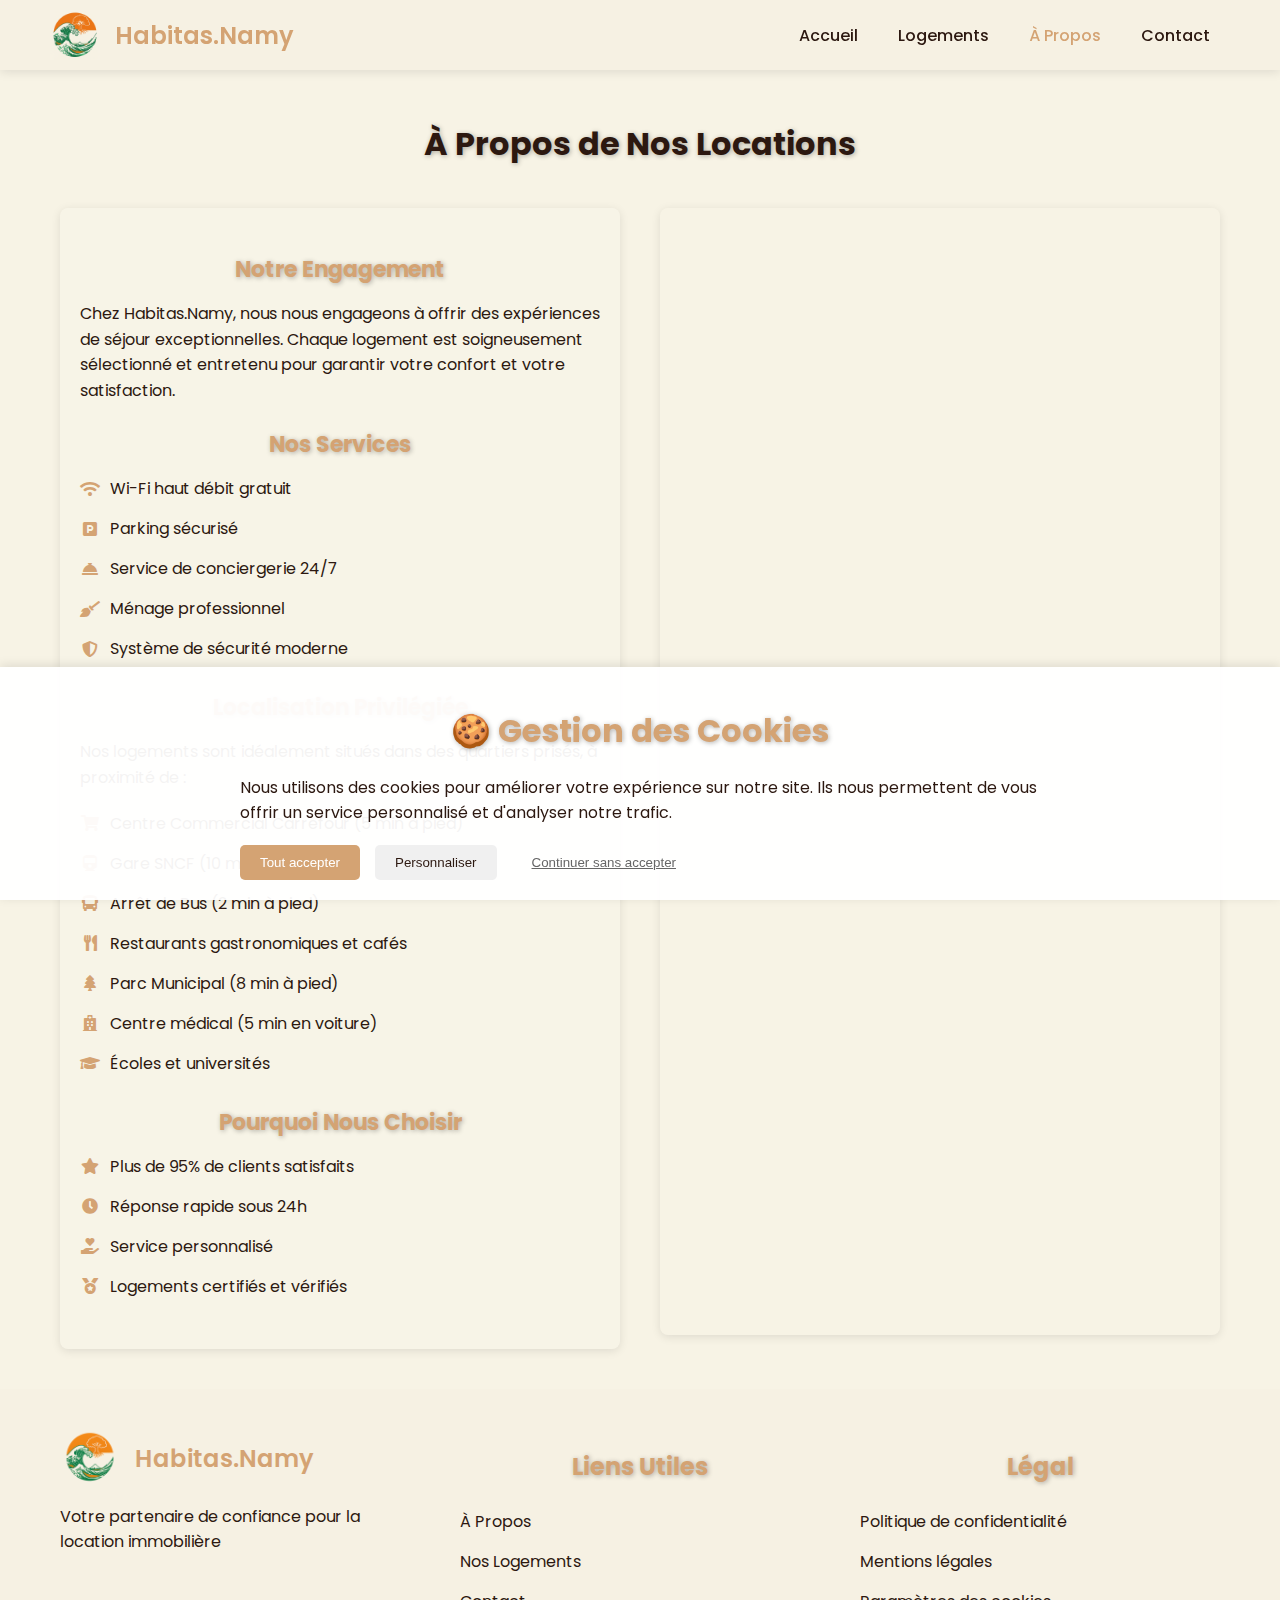
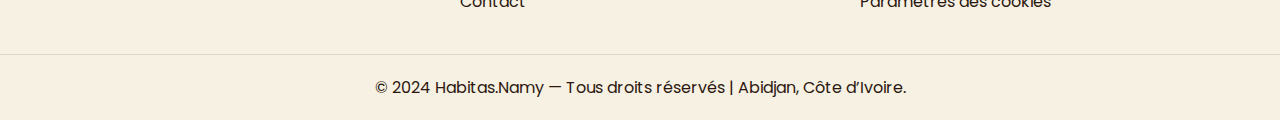
<file: about.html>
<!DOCTYPE html>
<html>
<head>
    <meta charset="utf-8">
    <meta name="viewport" content="width=device-width">
    <title>À Propos - Habitas.Namy</title>
    <link href="css/style.css" rel="stylesheet" type="text/css" />
    <link rel="stylesheet" href="https://use.fontawesome.com/releases/v5.13.0/css/all.css">

    <script defer src="https://ajax.googleapis.com/ajax/libs/jquery/3.5.1/jquery.min.js"></script>
    <script defer src="js/script.js"></script>
</head>
<body>
    <div class="container">
        <header>
        <a class="logo" href="index.html">
          <img src="attached_assets/IMG_7195.png" alt="Habitas.Namy Logo" class="logo-img">
          <span class="logo-title">Habitas.Namy</span>
        </a>
        <nav>	
          <ul class="nav-bar"><div class="bg"></div>
            <li><a class="nav-link" href="index.html">Accueil</a></li>
            <li><a class="nav-link" href="index.html#properties">Logements</a></li>
            <li><a class="nav-link active" href="about.html">À Propos</a></li>
            <li><a class="nav-link" href="index.html#contact">Contact</a></li>
          </ul>
          <div class="hamburger" aria-label="Menu">
            <div class="line1"></div>
            <div class="line2"></div>
            <div class="line3"></div>
          </div>
        </nav>
      </header>
        <main>
            <div class="about-section">
                <h2>À Propos de Nos Locations</h2>
                <div class="about-content">
                    <div class="about-text">
                    <h3>Notre Engagement</h3>
                    <p>Chez Habitas.Namy, nous nous engageons à offrir des expériences de séjour exceptionnelles. Chaque logement est soigneusement sélectionné et entretenu pour garantir votre confort et votre satisfaction.</p>

                    <h3>Nos Services</h3>
                    <ul>
                        <li><i class="fas fa-wifi"></i> Wi-Fi haut débit gratuit</li>
                        <li><i class="fas fa-parking"></i> Parking sécurisé</li>
                        <li><i class="fas fa-concierge-bell"></i> Service de conciergerie 24/7</li>
                        <li><i class="fas fa-broom"></i> Ménage professionnel</li>
                        <li><i class="fas fa-shield-alt"></i> Système de sécurité moderne</li>
                    </ul>

                    <h3>Localisation Privilégiée</h3>
                    <p>Nos logements sont idéalement situés dans des quartiers prisés, à proximité de :</p>
                    <ul>
                        <li><i class="fas fa-shopping-cart"></i> Centre Commercial Carrefour (5 min à pied)</li>
                        <li><i class="fas fa-train"></i> Gare SNCF (10 min en voiture)</li>
                        <li><i class="fas fa-bus"></i> Arrêt de Bus (2 min à pied)</li>
                        <li><i class="fas fa-utensils"></i> Restaurants gastronomiques et cafés</li>
                        <li><i class="fas fa-tree"></i> Parc Municipal (8 min à pied)</li>
                        <li><i class="fas fa-hospital"></i> Centre médical (5 min en voiture)</li>
                        <li><i class="fas fa-graduation-cap"></i> Écoles et universités</li>
                    </ul>

                    <h3>Pourquoi Nous Choisir</h3>
                    <ul>
                        <li><i class="fas fa-star"></i> Plus de 95% de clients satisfaits</li>
                        <li><i class="fas fa-clock"></i> Réponse rapide sous 24h</li>
                        <li><i class="fas fa-hand-holding-heart"></i> Service personnalisé</li>
                        <li><i class="fas fa-medal"></i> Logements certifiés et vérifiés</li>
                    </ul>
                </div>
                    <div class="map-container">
                      <iframe 
                      src="https://www.google.com/maps/embed?pb=!1m18!1m12!1m3!1d3963.568648299142!2d-4.008256385234809!3d5.348865196087278!2m3!1f0!2f0!3f0!3m2!1i1024!2i768!4f13.1!3m3!1m2!1s0xfc1eb83c1f99c05%3A0x4e1e930cc52c541e!2sAbidjan%2C%20C%C3%B4te%20d'Ivoire!5e0!3m2!1sfr!2sci!4v1712992720000!5m2!1sfr!2sci" 
                      width="100%" 
                      height="1120" 
                      style="border:0;" 
                      allowfullscreen="" 
                      loading="lazy" 
                      referrerpolicy="no-referrer-when-downgrade">
                    </iframe>                    
                    </div>
                </div>
            </div>
        </main>
        <footer class="footer">
          <div class="footer-content">
            <div class="footer-section">
              <div class="footer-brand">
                <img src="attached_assets/IMG_01.png" alt="Habitas.Namy Logo" class="footer-logo">
                <span class="footer-title">Habitas.Namy</span>
              </div>
              <p>Votre partenaire de confiance pour la location immobilière</p>
            </div>
            <div class="footer-section">
              <h4>Liens Utiles</h4>
              <a href="about.html">À Propos</a>
              <a href="#properties">Nos Logements</a>
              <a href="#contact">Contact</a>
            </div>
            <div class="footer-section">
              <h4>Légal</h4>
              <a href="politique.html" class="privacy-link">Politique de confidentialité</a>
              <a href="mentions.html" class="terms-link">Mentions légales</a>
              <a href="cookies.html" class="cookies-settings">Paramètres des cookies</a>
            </div>
          </div>
          <footer class="footer-bottom">
            © 2024 Habitas.Namy — Tous droits réservés | Abidjan, Côte d’Ivoire.
          </footer>          
        </footer>
      </div>

      <!-- Cookie Consent Modal -->
      <div id="cookieModal" class="cookie-modal">
        <div class="cookie-content">
          <h2>🍪 Gestion des Cookies</h2>
          <p>Nous utilisons des cookies pour améliorer votre expérience sur notre site. Ils nous permettent de vous offrir un service personnalisé et d'analyser notre trafic.</p>
          <div class="cookie-options">
            <button id="acceptAllCookies" class="cookie-btn accept">Tout accepter</button>
            <button id="customizeCookies" class="cookie-btn customize">Personnaliser</button>
            <button id="rejectAllCookies" class="cookie-btn reject">Continuer sans accepter</button>
          </div>
        </div>
      </div>
    </body>
</html>
</file>
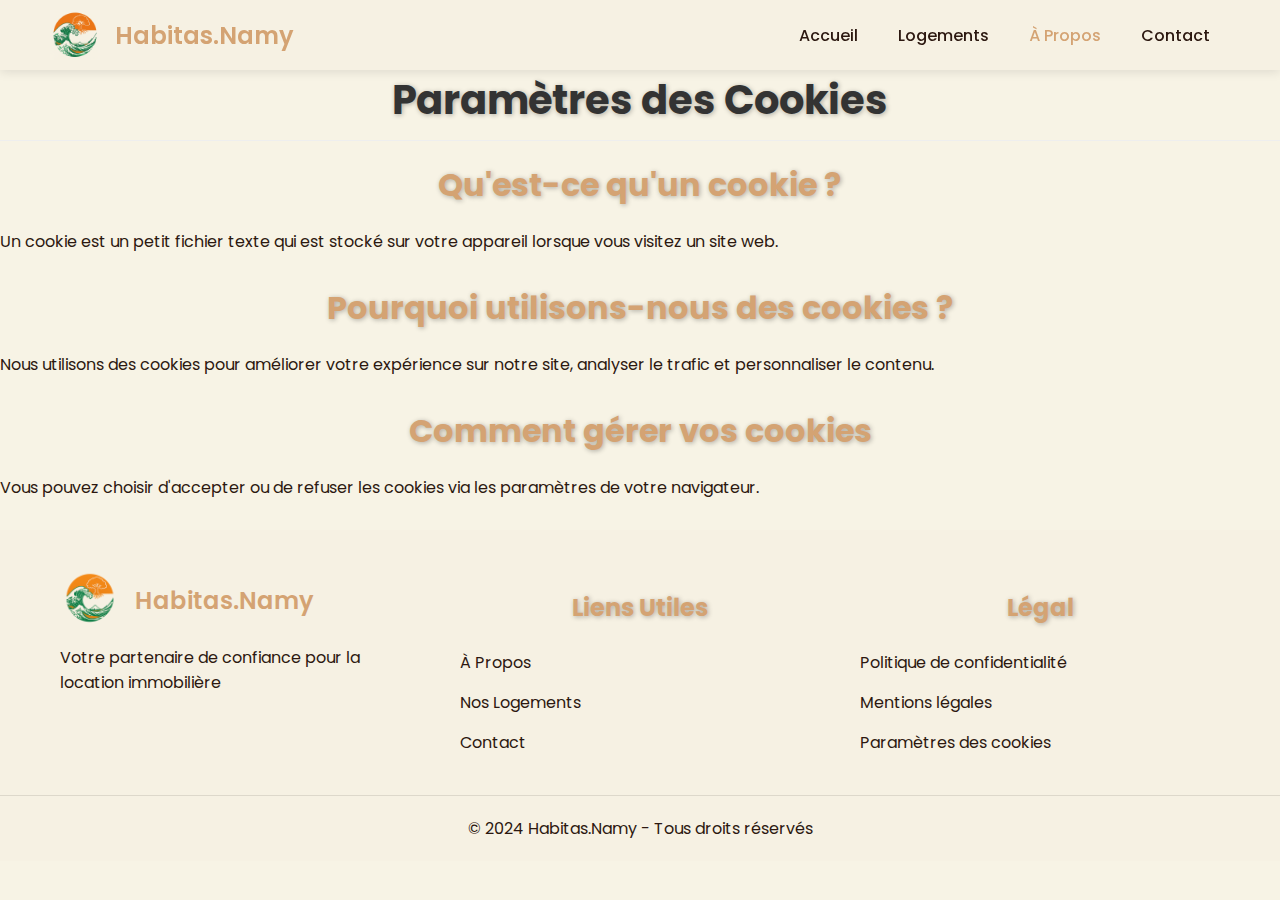
<file: cookies.html>
<!DOCTYPE html>
<html lang="fr">
<head>
    <meta charset="UTF-8">
    <meta name="viewport" content="width=device-width, initial-scale=1.0">
    <link rel="stylesheet" href="css/style.css">
    <title>Paramètres des Cookies</title>
    <style>
         h1 {
            color: #333;
            border-bottom: 1px solid #eee;
            padding-bottom: 10px;
        }
        section {
            margin-bottom: 30px;
           
        }
    </style>
</head>
<body>
    <header>
        <a class="logo" href="index.html">
          <img src="attached_assets/IMG_7195.png" alt="Habitas.Namy Logo" class="logo-img">
          <span class="logo-title">Habitas.Namy</span>
        </a>
        <nav>	
          <ul class="nav-bar"><div class="bg"></div>
            <li><a class="nav-link" href="index.html">Accueil</a></li>
            <li><a class="nav-link" href="index.html#properties">Logements</a></li>
            <li><a class="nav-link active" href="about.html">À Propos</a></li>
            <li><a class="nav-link" href="index.html#contact">Contact</a></li>
          </ul>
          <div class="hamburger" aria-label="Menu">
            <div class="line1"></div>
            <div class="line2"></div>
            <div class="line3"></div>
          </div>
        </nav>
      </header>
      <br>
        <br>

    <h1>Paramètres des Cookies</h1>
    
    <section>
        <h2>Qu'est-ce qu'un cookie ?</h2>
        <p>Un cookie est un petit fichier texte qui est stocké sur votre appareil lorsque vous visitez un site web.</p>
    </section>

    <section>
        <h2>Pourquoi utilisons-nous des cookies ?</h2>
        <p>Nous utilisons des cookies pour améliorer votre expérience sur notre site, analyser le trafic et personnaliser le contenu.</p>
    </section>

    <section>
        <h2>Comment gérer vos cookies</h2>
        <p>Vous pouvez choisir d'accepter ou de refuser les cookies via les paramètres de votre navigateur.</p>
    </section>

    <footer class="footer">
        <div class="footer-content">
          <div class="footer-section">
            <div class="footer-brand">
              <img src="attached_assets/IMG_01.png" alt="Habitas.Namy Logo" class="footer-logo">
              <span class="footer-title">Habitas.Namy</span>
            </div>
            <p>Votre partenaire de confiance pour la location immobilière</p>
          </div>
          <div class="footer-section">
            <h4>Liens Utiles</h4>
            <a href="about.html">À Propos</a>
            <a href="#properties">Nos Logements</a>
            <a href="#contact">Contact</a>
          </div>
          <div class="footer-section">
            <h4>Légal</h4>
            <a href="politique.html" class="privacy-link">Politique de confidentialité</a>
            <a href="mentions.html" class="terms-link">Mentions légales</a>
            <a href="cookies.html" class="cookies-settings">Paramètres des cookies</a>
          </div>
        </div>
        <div class="footer-bottom">
          <p>© 2024 Habitas.Namy - Tous droits réservés</p>
        </div>
      </footer>
      
    </div>
</body>
</html>
</file>
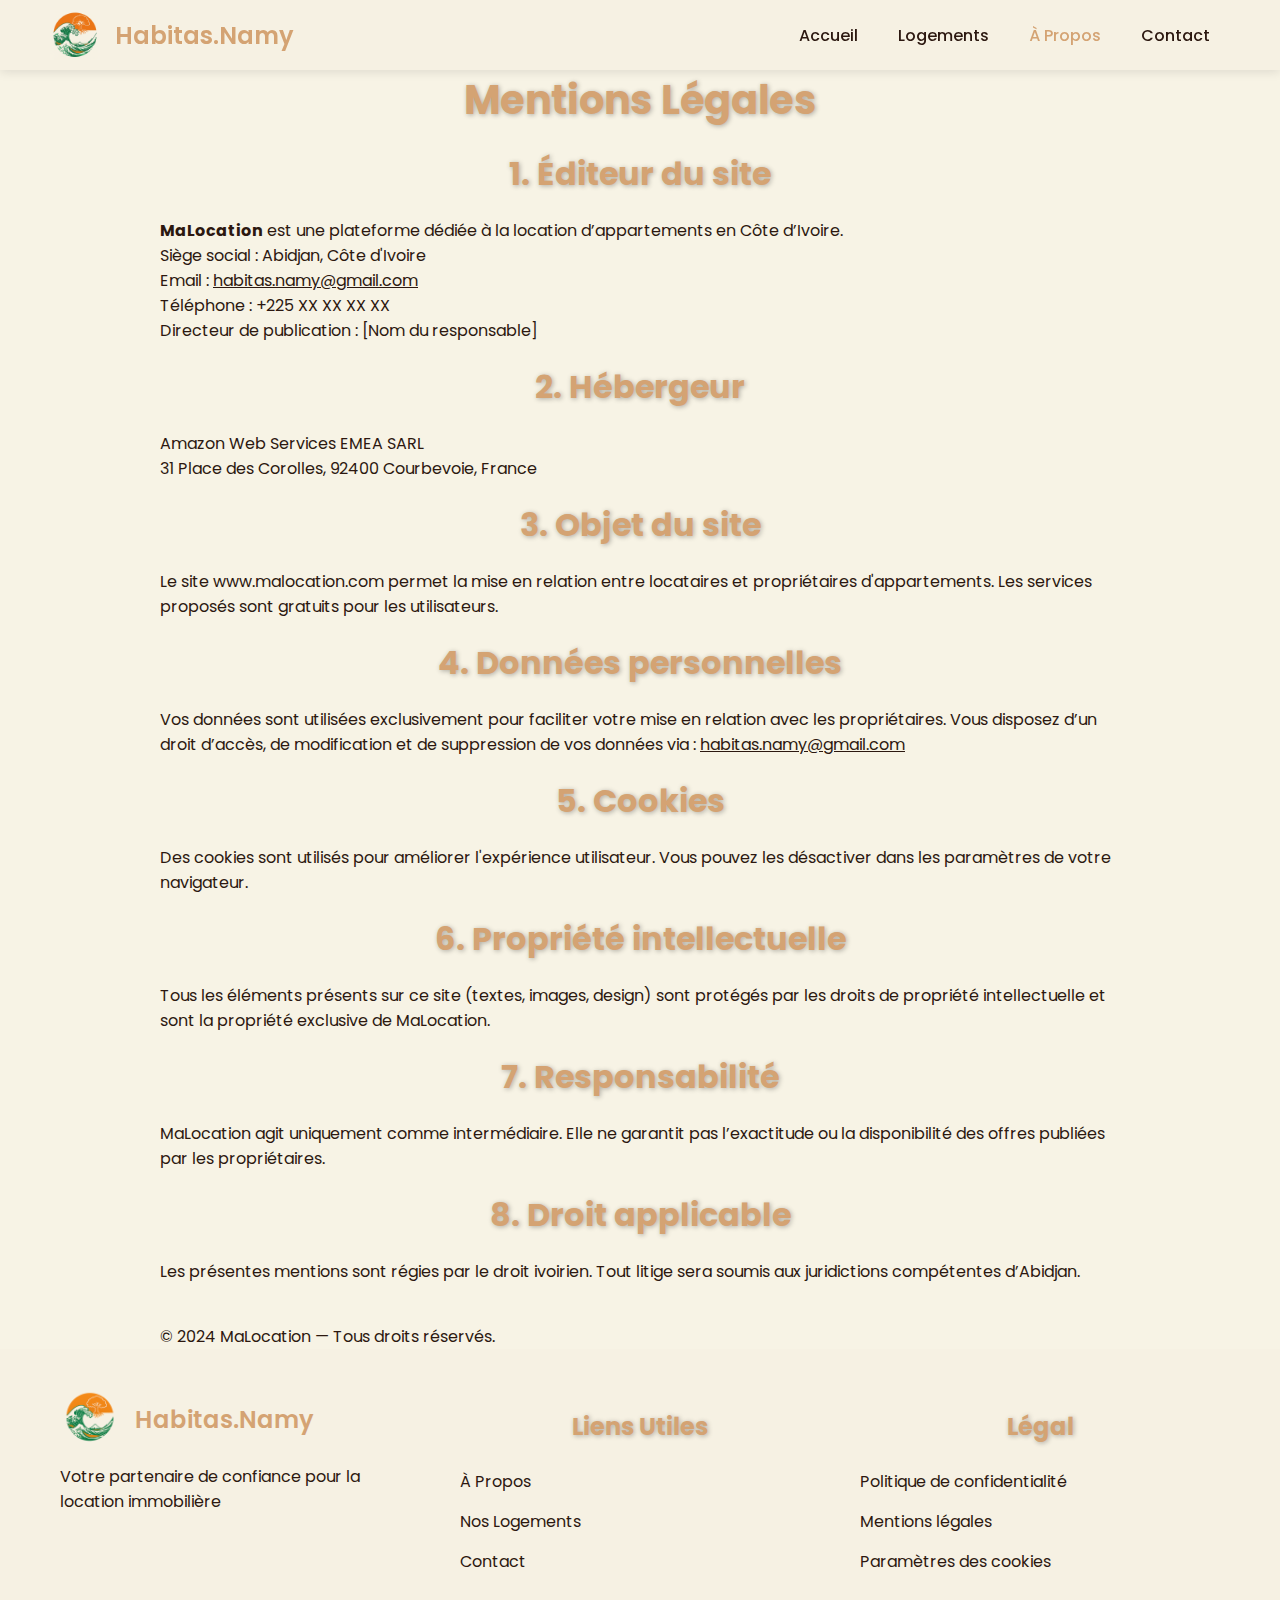
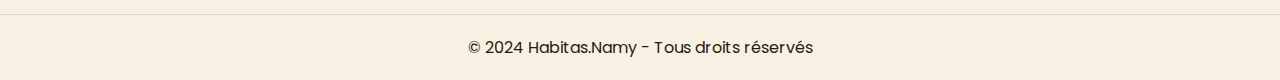
<file: mentions.html>
<!DOCTYPE html>
<html lang="fr">
<head>
  <meta charset="UTF-8" />
  <meta name="viewport" content="width=device-width, initial-scale=1.0"/>
  <title>Mentions Légales | MaLocation</title>
  <link rel="stylesheet" href="css/style.css">
  <style>
   
    h1, h2 {
      color: #d4a373;
    }
    a {
      color: #2c1810;
      text-decoration: underline;
    }
    .container {
      max-width: 960px;
      margin: auto;
    }
  </style>
</head>
<body>
    <header>
        <a class="logo"  href="index.html">
          <img src="attached_assets/IMG_7195.png" alt="Habitas.Namy Logo" class="logo-img">
          <span class="logo-title">Habitas.Namy</span>
        </a>
        <nav>	
          <ul class="nav-bar"><div class="bg"></div>
            <li><a class="nav-link" href="index.html">Accueil</a></li>
            <li><a class="nav-link" href="index.html#properties">Logements</a></li>
            <li><a class="nav-link active" href="about.html">À Propos</a></li>
            <li><a class="nav-link" href="index.html#contact">Contact</a></li>
          </ul>
          <div class="hamburger" aria-label="Menu">
            <div class="line1"></div>
            <div class="line2"></div>
            <div class="line3"></div>
          </div>
        </nav>
      </header>
      <br>
        <br>
  <div class="container">
    <h1>Mentions Légales</h1>

    <h2>1. Éditeur du site</h2>
    <p><strong>MaLocation</strong> est une plateforme dédiée à la location d’appartements en Côte d’Ivoire.</p>
    <p>
      Siège social : Abidjan, Côte d'Ivoire<br>
      Email : <a href="mailto:habitas.namy@gmail.com">habitas.namy@gmail.com</a><br>
      Téléphone : +225 XX XX XX XX<br>
      Directeur de publication : [Nom du responsable]
    </p>

    <h2>2. Hébergeur</h2>
    <p>
      Amazon Web Services EMEA SARL<br>
      31 Place des Corolles, 92400 Courbevoie, France
    </p>

    <h2>3. Objet du site</h2>
    <p>
      Le site www.malocation.com permet la mise en relation entre locataires et propriétaires d'appartements. Les services proposés sont gratuits pour les utilisateurs.
    </p>

    <h2>4. Données personnelles</h2>
    <p>
      Vos données sont utilisées exclusivement pour faciliter votre mise en relation avec les propriétaires. Vous disposez d’un droit d’accès, de modification et de suppression de vos données via : <a href="mailto:habitas.namy@gmail.com">habitas.namy@gmail.com</a>
    </p>

    <h2>5. Cookies</h2>
    <p>
      Des cookies sont utilisés pour améliorer l'expérience utilisateur. Vous pouvez les désactiver dans les paramètres de votre navigateur.
    </p>

    <h2>6. Propriété intellectuelle</h2>
    <p>
      Tous les éléments présents sur ce site (textes, images, design) sont protégés par les droits de propriété intellectuelle et sont la propriété exclusive de MaLocation.
    </p>

    <h2>7. Responsabilité</h2>
    <p>
      MaLocation agit uniquement comme intermédiaire. Elle ne garantit pas l’exactitude ou la disponibilité des offres publiées par les propriétaires.
    </p>

    <h2>8. Droit applicable</h2>
    <p>
      Les présentes mentions sont régies par le droit ivoirien. Tout litige sera soumis aux juridictions compétentes d’Abidjan.
    </p>

    <p style="margin-top: 40px;">© 2024 MaLocation — Tous droits réservés.</p>
  </div>

  <footer class="footer">
    <div class="footer-content">
      <div class="footer-section">
        <div class="footer-brand">
          <img src="attached_assets/IMG_01.png" alt="Habitas.Namy Logo" class="footer-logo">
          <span class="footer-title">Habitas.Namy</span>
        </div>
        <p>Votre partenaire de confiance pour la location immobilière</p>
      </div>
      <div class="footer-section">
        <h4>Liens Utiles</h4>
        <a href="about.html">À Propos</a>
        <a href="#properties">Nos Logements</a>
        <a href="#contact">Contact</a>
      </div>
      <div class="footer-section">
        <h4>Légal</h4>
        <a href="politique.html" class="privacy-link">Politique de confidentialité</a>
        <a href="mentions.html" class="terms-link">Mentions légales</a>
        <a href="cookies.html" class="cookies-settings">Paramètres des cookies</a>
      </div>
    </div>
    <div class="footer-bottom">
      <p>© 2024 Habitas.Namy - Tous droits réservés</p>
    </div>
  </footer>
  
</div>
</body>
</html>
</file>
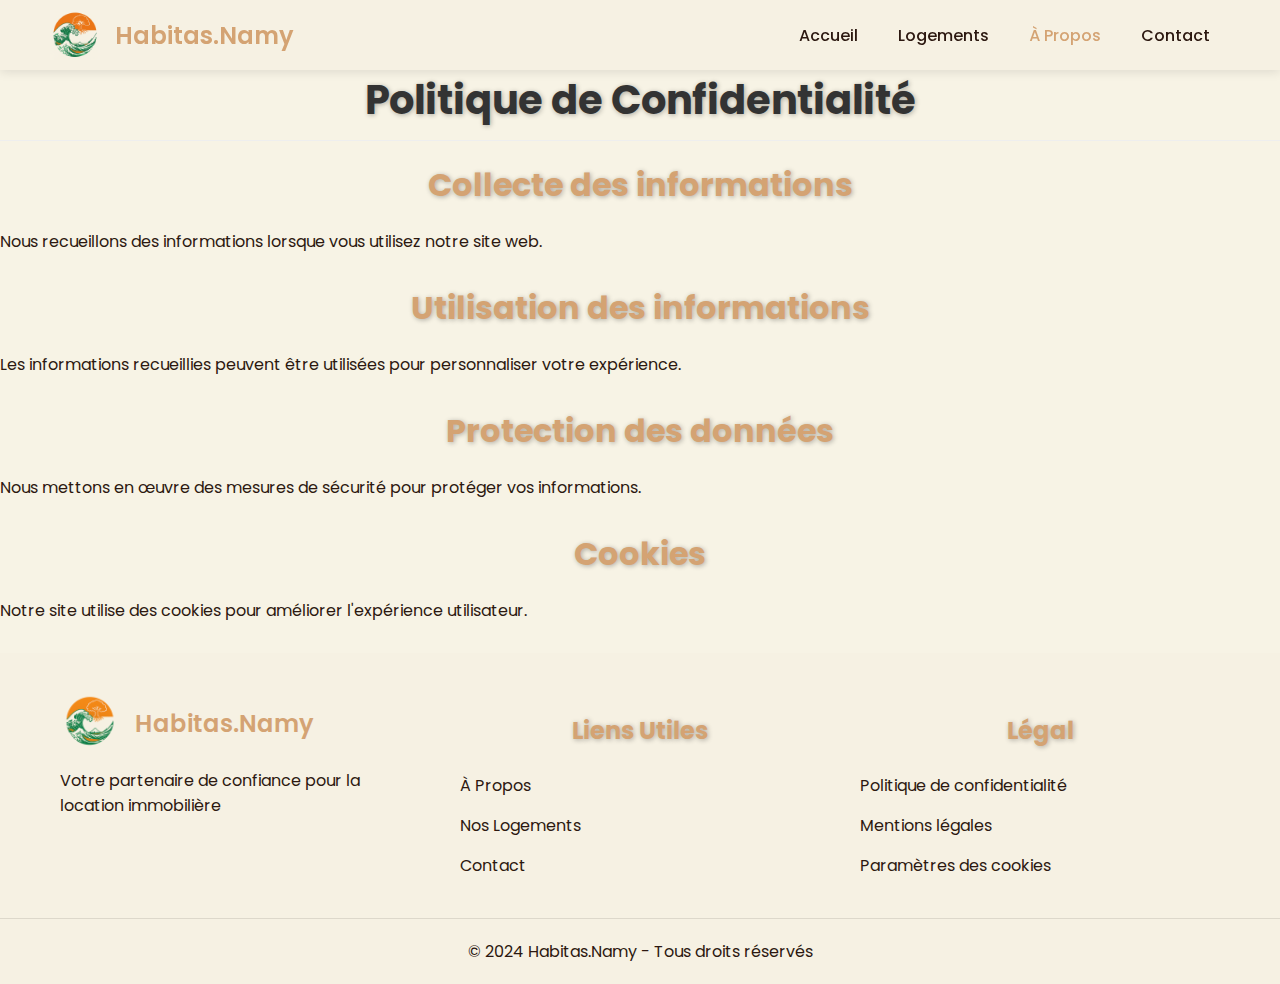
<file: politique.html>
<!DOCTYPE html>
<html lang="fr">
<head>
    <meta charset="UTF-8">
    <meta name="viewport" content="width=device-width, initial-scale=1.0">
    <link rel="stylesheet" href="css/style.css">
    <title>Politique de Confidentialité</title>
    <style>
        h1 {
            color: #333;
            border-bottom: 1px solid #eee;
            padding-bottom: 10px;
        }
        section {
            margin-bottom: 30px;
        }
    </style>
</head>
<body>
    <header>
        <a class="logo"  href="index.html">
          <img src="attached_assets/IMG_7195.png" alt="Habitas.Namy Logo" class="logo-img">
          <span class="logo-title">Habitas.Namy</span>
        </a>
        <nav>	
          <ul class="nav-bar"><div class="bg"></div>
            <li><a class="nav-link" href="/index.html">Accueil</a></li>
            <li><a class="nav-link" href="/index.html#properties">Logements</a></li>
            <li><a class="nav-link active" href="/about.html">À Propos</a></li>
            <li><a class="nav-link" href="/index.html#contact">Contact</a></li>
          </ul>
          <div class="hamburger" aria-label="Menu">
            <div class="line1"></div>
            <div class="line2"></div>
            <div class="line3"></div>
          </div>
        </nav>
      </header>

      <br>
      <br>
      
    
    <h1>Politique de Confidentialité</h1>
    
    <section>
        <h2>Collecte des informations</h2>
        <p>Nous recueillons des informations lorsque vous utilisez notre site web.</p>
    </section>

    <section>
        <h2>Utilisation des informations</h2>
        <p>Les informations recueillies peuvent être utilisées pour personnaliser votre expérience.</p>
    </section>

    <section>
        <h2>Protection des données</h2>
        <p>Nous mettons en œuvre des mesures de sécurité pour protéger vos informations.</p>
    </section>

    <section>
        <h2>Cookies</h2>
        <p>Notre site utilise des cookies pour améliorer l'expérience utilisateur.</p>
    </section>

    <footer class="footer">
        <div class="footer-content">
          <div class="footer-section">
            <div class="footer-brand">
              <img src="attached_assets/IMG_01.png" alt="Habitas.Namy Logo" class="footer-logo">
              <span class="footer-title">Habitas.Namy</span>
            </div>
            <p>Votre partenaire de confiance pour la location immobilière</p>
          </div>
          <div class="footer-section">
            <h4>Liens Utiles</h4>
            <a href="about.html">À Propos</a>
            <a href="#properties">Nos Logements</a>
            <a href="#contact">Contact</a>
          </div>
          <div class="footer-section">
            <h4>Légal</h4>
            <a href="politique.html" class="privacy-link">Politique de confidentialité</a>
            <a href="mentions.html" class="terms-link">Mentions légales</a>
            <a href="cookies.html" class="cookies-settings">Paramètres des cookies</a>
          </div>
        </div>
        <div class="footer-bottom">
          <p>© 2024 Habitas.Namy - Tous droits réservés</p>
        </div>
      </footer>
      
    </div>
</body>
</html>
</file>
<file: css/style.css>
@import url('https://fonts.googleapis.com/css2?family=Poppins:wght@300;400;600&display=swap');

:root {
  --main-background: #f7f3e5;
  --main-fonts-color: #2c1810;
  --main-decor-color: #d4a373;
  --main-header-background: rgb(246 241 227);;
  --main-font-family: 'Poppins', sans-serif;
}

* {
  margin: 0;
  padding: 0;
  box-sizing: border-box;
  scroll-behavior: smooth;
}

body {
  font-family: var(--main-font-family);
  background: var(--main-background);
  color: var(--main-fonts-color);
}

header {
  width: 100%;
  height: 70px;
  display: flex;
  align-items: center;
  justify-content: space-between;
  padding: 0 50px;
  background: var(--main-header-background);
  position: fixed;
  top: 0;
  box-shadow: 0 2px 10px rgba(0,0,0,0.1);
  z-index: 1000;
}

.logo h1 {
  color: var(--main-decor-color);
  font-size: 24px;
}

.nav-bar {
  display: flex;
  list-style: none;
}

.nav-link {
  text-decoration: none;
  color: var(--main-fonts-color);
  padding: 10px 20px;
  font-weight: 500;
}

.nav-link:hover,
.nav-link.active {
  color: var(--main-decor-color);
}

#home {
  height: 100vh;
  display: flex;
  align-items: center;
  justify-content: center;
  text-align: center;
  position: relative;
  background: url('https://images.unsplash.com/photo-1464082354059-27db6ce50048') center/cover;
}

.filter {
  position: absolute;
  top: 0;
  left: 0;
  right: 0;
  bottom: 0;
  background: rgba(0,0,0,0.5);
}

.intro {
  color: #fff;
  z-index: 1;
}

.intro h3 {
  font-size: 48px;
  margin-bottom: 20px;
}
/* Améliorer le style des titres */
h1, h2, h3, h4 {
  color: var(--main-decor-color); /* Utiliser une couleur de décoration principale */
  text-align: center; /* Centrer les titres */
  margin: 20px 0; /* Ajouter un espace autour des titres */
  text-shadow: 1px 1px 5px rgba(0, 0, 0, 0.3); /* Ajouter une ombre au texte */
}

h1 {
  font-size: 2.5rem; /* Taille de police plus grande pour le titre principal */
}

h2 {
  font-size: 2rem; /* Taille de police pour le sous-titre */
}

h3 {
  font-size: 1.75rem; /* Taille de police pour les titres de section */
}

h4 {
  font-size: 1.5rem; /* Taille de police pour les titres secondaires */
}
.favorite-btn {
  position: absolute;
  top: 15px;
  right: 15px;
  background: none;
  border: none;
  font-size: 1.5rem;
  color: #ccc;
  cursor: pointer;
  z-index: 2;
  transition: all 0.3s ease;
}

.favorite-btn:hover {
  transform: scale(1.1);
}

.favorite-btn.active i {
  color: #ff4757;
  font-weight: 900;
}

.card {
  position: relative;
  background: rgba(255, 255, 255, 0.05);
  border-radius: 12px;
  overflow: hidden;
  margin: 20px;
  box-shadow: 0 4px 30px rgba(100, 255, 218, 0.1);
  transition: all 0.3s;
  width: 300px;
  border: 1px solid rgba(100, 255, 218, 0.1);
  backdrop-filter: blur(5px);
}

.card:hover {
  transform: translateY(-5px);
  box-shadow: 0 8px 40px rgba(100, 255, 218, 0.2);
  border-color: var(--main-decor-color);
}
.work {
  display: grid;
  grid-template-columns: repeat(auto-fit, minmax(280px, 1fr));
  gap: 20px;
  padding: 10px;
  justify-content: center; /* Ajoutez ceci pour centrer les cartes */
}
.work-img {
  width: 100%;
  height: 200px;
  object-fit: cover;
}

.work-content {
  padding: 20px;
}

.work-content h4 {
  color: var(--main-fonts-color);
  margin-bottom: 10px;
}

.price {
  color: var(--main-decor-color);
  font-weight: 600;
  margin-top: 10px;
}


.form-group {
  display: grid;
  grid-template-columns: repeat(auto-fit, minmax(250px, 1fr));
  gap: 15px;
  margin-bottom: 20px;
}

.contact-form input,
.contact-form textarea,
.contact-form select {
  width: 100%;
  padding: 12px;
  border: 1px solid rgba(212, 163, 115, 0.3);
  border-radius: 6px;
  background: rgba(255, 255, 255, 0.9);
  font-family: var(--main-font-family);
  transition: all 0.3s ease;
}

.contact-form input:focus,
.contact-form textarea:focus,
.contact-form select:focus {
  outline: none;
  border-color: var(--main-decor-color);
  box-shadow: 0 0 0 2px rgba(212, 163, 115, 0.2);
}

.contact-form textarea {
  resize: vertical;
  min-height: 120px;
}

.submit-btn {
  background: var(--main-decor-color);
  color: #fff;
  padding: 15px 30px;
  border: none;
  border-radius: 6px;
  font-weight: 600;
  cursor: pointer;
  transition: all 0.3s ease;
  margin-top: 20px;
  font-size: 16px;
}

.submit-btn:hover {
  background: #c19366; /* Subtle hover effect */
  transform: translateY(-2px);
}

.submit-btn:hover {
  background: #c19366;
  transform: translateY(-2px);
}

.logo {
  display: flex;
  align-items: center;
  gap: 15px;
  text-decoration: none;
}

.logo-img {
  height: 50px;
  width: auto;
}

.logo-title {
  color: var(--main-decor-color);
  font-size: 24px;
  font-weight: 600;
}

.footer {
  background: var(--main-header-background);
  padding: 40px 0 0;
}

.footer-content {
  max-width: 1200px;
  margin: 0 auto;
  display: grid;
  grid-template-columns: repeat(3, 1fr);
  gap: 40px;
  padding: 0 20px;
}

.footer-section {
  display: flex;
  flex-direction: column;
  gap: 15px;
}

.footer-brand {
  display: flex;
  align-items: center;
  gap: 15px;
}

.footer-logo {
  height: 60px;
  width: 60px;
  object-fit: contain;
}

.footer-title {
  color: var(--main-decor-color);
  font-size: 24px;
  font-weight: 600;
}

.footer h4 {
  color: var(--main-decor-color);
  margin-bottom: 10px;
}

.footer a {
  color: var(--main-fonts-color);
  text-decoration: none;
  transition: color 0.3s;
}

.footer a:hover {
  color: var(--main-decor-color);
}

.footer-bottom {
  text-align: center;
  padding: 20px;
  margin-top: 40px;
  border-top: 1px solid rgba(0,0,0,0.1);
}

.cookie-modal {
  display: none;
  position: fixed;
  bottom: 0;
  left: 0;
  right: 0;
  background: rgba(255, 255, 255, 0.95);
  padding: 20px;
  box-shadow: 0 -2px 10px rgba(0,0,0,0.1);
  z-index: 1000;
}

.cookie-content {
  max-width: 800px;
  margin: 0 auto;
}

.cookie-options {
  display: flex;
  gap: 15px;
  margin-top: 20px;
  flex-wrap: wrap;
}

.cookie-btn {
  padding: 10px 20px;
  border: none;
  border-radius: 5px;
  cursor: pointer;
  font-weight: 500;
  transition: all 0.3s;
}

.cookie-btn.accept {
  background: var(--main-decor-color);
  color: white;
}

.cookie-btn.customize {
  background: #f0f0f0;
  color: var(--main-fonts-color);
}

.cookie-btn.reject {
  background: none;
  color: #666;
  text-decoration: underline;
}

@media (max-width: 768px) {
  .footer-content {
    grid-template-columns: 1fr;
    text-align: center;
  }
  
  .footer-section {
    align-items: center;
  }
  
  .cookie-options {
    flex-direction: column;
  }
  
  .cookie-btn {
    width: 100%;
  }
}

.filters {
  display: flex;
  justify-content: center;
  gap: 20px;
  margin-bottom: 30px;
}

.filters select {
  padding: 8px 16px;
  border: 1px solid #ddd;
  border-radius: 4px;
  background: white;
  cursor: pointer;
}

.modal {
  display: none;
  position: fixed;
  z-index: 1001;
  left: 0;
  top: 0;
  width: 100%;
  height: 100%;
  background-color: rgba(0,0,0,0.7);
}

.modal-content {
  background-color: #fff;
  margin: 15% auto;
  padding: 20px;
  border-radius: 8px;
  width: 80%;
  max-width: 600px;
  position: relative;
}

.close {
  position: absolute;
  right: 20px;
  top: 10px;
  font-size: 28px;
  cursor: pointer;
}

#modalImage {
  width: 100%;
  height: 300px;
  object-fit: cover;
  border-radius: 8px;
  margin-bottom: 20px;
}

.modal h2 {
  margin-bottom: 15px;
}

.modal p {
  margin-bottom: 10px;
}

/* Contact Section */
.contact-container {
  display: flex;
  flex-wrap: wrap;
  gap: 3rem; /* Augmentation de l'espace entre les éléments */
  margin: 3rem auto; /* Centrage et marge augmentée */
  background-color: var(--main-header-background);
  padding: 2.5rem; /* Padding augmenté */
  border-radius: 12px; /* Bordure plus arrondie */
  border: 1px solid rgba(212, 163, 115, 0.3);
  max-width: 1200px; /* Largeur maximale */
  width: 90%; /* Largeur relative */
}

.contact-info {
  flex: 1;
  min-width: 300px;
  padding: 1rem;
}

.contact-info h4 {
  color: var(--main-decor-color);
  margin-bottom: 1.5rem;
  font-size: 1.2rem;
}

.contact-details {
  margin-top: 2rem;
}

.contact-item {
  display: flex;
  align-items: flex-start;
  margin-bottom: 1.5rem;
}

.contact-item i {
  font-size: 1.2rem;
  margin-right: 1rem;
  color: var(--main-decor-color);
  margin-top: 0.25rem;
}

.contact-item h5 {
  margin-bottom: 0.5rem;
  color: var(--main-fonts-color);
  font-size: 1rem;
}

.contact-item p {
  color: #666;
  font-size: 0.9rem;
}

.contact-form {
  flex: 1;
  min-width: 300px;
  background: rgb(13 126 71);; /* Légère augmentation de l'opacité */
  padding: 2.5rem; /* Padding augmenté */
  border-radius: 12px; /* Bordure plus arrondie */
  box-shadow: 0 4px 8px rgba(0, 0, 0, 0.1); /* Ombre plus prononcée */
  margin: 0 auto; /* Centrage */
}

.contact-form h4 {
  margin-bottom: 1.5rem;
  color: var(--main-decor-color);
  font-size: 1.2rem;
}

.contact-info {
  flex: 1;
  min-width: 300px;
  padding: 1rem;
}

.contact-info h4 {
  color: var(--main-decor-color);
  margin-bottom: 1.5rem;
  font-size: 1.2rem;
}

.contact-details {
  margin-top: 2rem;
}

.contact-item {
  display: flex;
  align-items: flex-start;
  margin-bottom: 1.5rem;
}

.contact-item i {
  font-size: 1.2rem;
  margin-right: 1rem;
  color: var(--main-decor-color);
  margin-top: 0.25rem;
}
.whatsapp-logo {
  font-size: 1.2rem;
  margin-right: 1rem;
  color: var(--main-decor-color);
  margin-top: 0.25rem;
  width:36px; 
  height:auto;
  margin-left: -10px;
}

.contact-item h5 {
  margin-bottom: 0.5rem;
  color: var(--main-fonts-color);
  font-size: 1rem;
}

.contact-item p {
  color: var(--main-fonts-color);
  font-size: 0.9rem;
  opacity: 0.8;
}

.contact-form h4 {
  margin-bottom: 1.5rem;
  color: var(--main-decor-color);
  font-size: 1.2rem;
}

@media (max-width: 768px) {
  header {
    padding: 0 15px;
    height: 60px;
  }

  .nav-bar {
    display: none;
    background: var(--main-header-background);
    backdrop-filter: blur(10px);
    -webkit-backdrop-filter: blur(10px);
  }

  .nav-bar.nav-active {
    display: flex;
    flex-direction: column;
    position: absolute;
    top: 60px;
    left: 0;
    width: 100%;
    text-align: center;
    padding: 20px 0;
    box-shadow: 0 4px 10px rgba(0,0,0,0.1);
  }

  .nav-bar li {
    margin: 15px 0;
  }

  .intro h3 {
    font-size: 32px;
  }

  .intro p {
    font-size: 16px;
    margin: 10px 0;
  }

  #properties h3, #contact h3 {
    font-size: 28px;
    margin: 40px 0 20px;
  }

  .filters {
    flex-wrap: wrap;
    padding: 0 20px;
  }

  .filters select {
    width: 100%;
    margin: 5px 0;
  }

  .hamburger {
    display: block;
    cursor: pointer;
    padding: 10px;
  }

  .hamburger div {
    width: 30px;
    height: 2px;
    background: var(--main-fonts-color);
    margin: 6px 0;
    transition: all 0.5s cubic-bezier(0.68, -0.6, 0.32, 1.6);
    position: relative;
  }

  .hamburger .line1 {
    width: 20px;
    transform-origin: left;
  }

  .hamburger .line3 {
    width: 25px;
    transform-origin: left;
  }

  .hamburger.toggle .line1 {
    transform: rotate(45deg) translate(2px, -4px);
    width: 30px;
    background: var(--main-decor-color);
  }

  .hamburger.toggle .line2 {
    opacity: 0;
    transform: translateX(15px);
  }

  .hamburger.toggle .line3 {
    transform: rotate(-45deg) translate(2px, 4px);
    width: 30px;
    background: var(--main-decor-color);
  }

  .work-box {
    padding: 10px;
  }

  .work {
    display: grid;
    grid-template-columns: repeat(auto-fit, minmax(280px, 1fr));
    gap: 20px;
    padding: 10px;
  }

  .card {
    width: 100%;
    margin: 10px 0;
  }

  .contact-form {
    padding: 20px;
    margin: 0 20px;
    width: calc(100% - 40px);
  }

  .modal-content {
    margin: 10% auto;
    width: 90%;
    padding: 15px;
  }

  #modalImage {
    height: 200px;
  }
}

@media (max-width: 480px) {
  .intro h3 {
    font-size: 24px;
  }

  .modal-content {
    margin: 5% auto;
    width: 95%;
  }

  #modalImage {
    height: 180px;
  }

  .work-content h4 {
    font-size: 18px;
  }

  .contact-form {
    width: 100%;
    padding: 15px;
  }
}

.about-section {
    padding: 100px 20px 40px;
    max-width: 1200px;
    margin: 0 auto;
}

.about-section h2 {
    text-align: center;
    color: var(--main-fonts-color);
    margin-bottom: 40px;
}

.about-content {
    display: grid;
    grid-template-columns: 1fr 1fr;
    gap: 40px;
    align-items: start;
}

.about-text {
    padding: 20px;
    background: rgba(255, 255, 255, 0.1);
    border-radius: 8px;
    box-shadow: 0 2px 10px rgba(0,0,0,0.1);
}

.about-text h3 {
    color: var(--main-decor-color);
    margin-bottom: 20px;
}

.about-text ul {
    list-style: none;
    padding: 0;
    margin-bottom: 30px;
}

.about-text li {
    margin: 15px 0;
    display: flex;
    align-items: center;
    gap: 10px;
    font-size: 16px;
}

.about-text h3 {
    margin: 25px 0 15px;
    color: var(--main-decor-color);
    font-size: 22px;
}

.about-text p {
    margin-bottom: 20px;
    line-height: 1.6;
    color: var(--main-fonts-color);
}

.about-text i {
    width: 20px;
    text-align: center;
    color: var(--main-decor-color);
}

.map-container {
    border-radius: 8px;
    overflow: hidden;
    box-shadow: 0 2px 10px rgba(0,0,0,0.1);
}

@media (max-width: 768px) {
    .about-content {
        grid-template-columns: 1fr;
    }
    
    .about-section {
        padding: 80px 15px 30px;
    }
}

@media (min-width: 481px) and (max-width: 1024px) {
  .work {
    grid-template-columns: repeat(auto-fit, minmax(240px, 1fr));
  }

  .intro h3 {
    font-size: 36px;
  }
}
</file>
